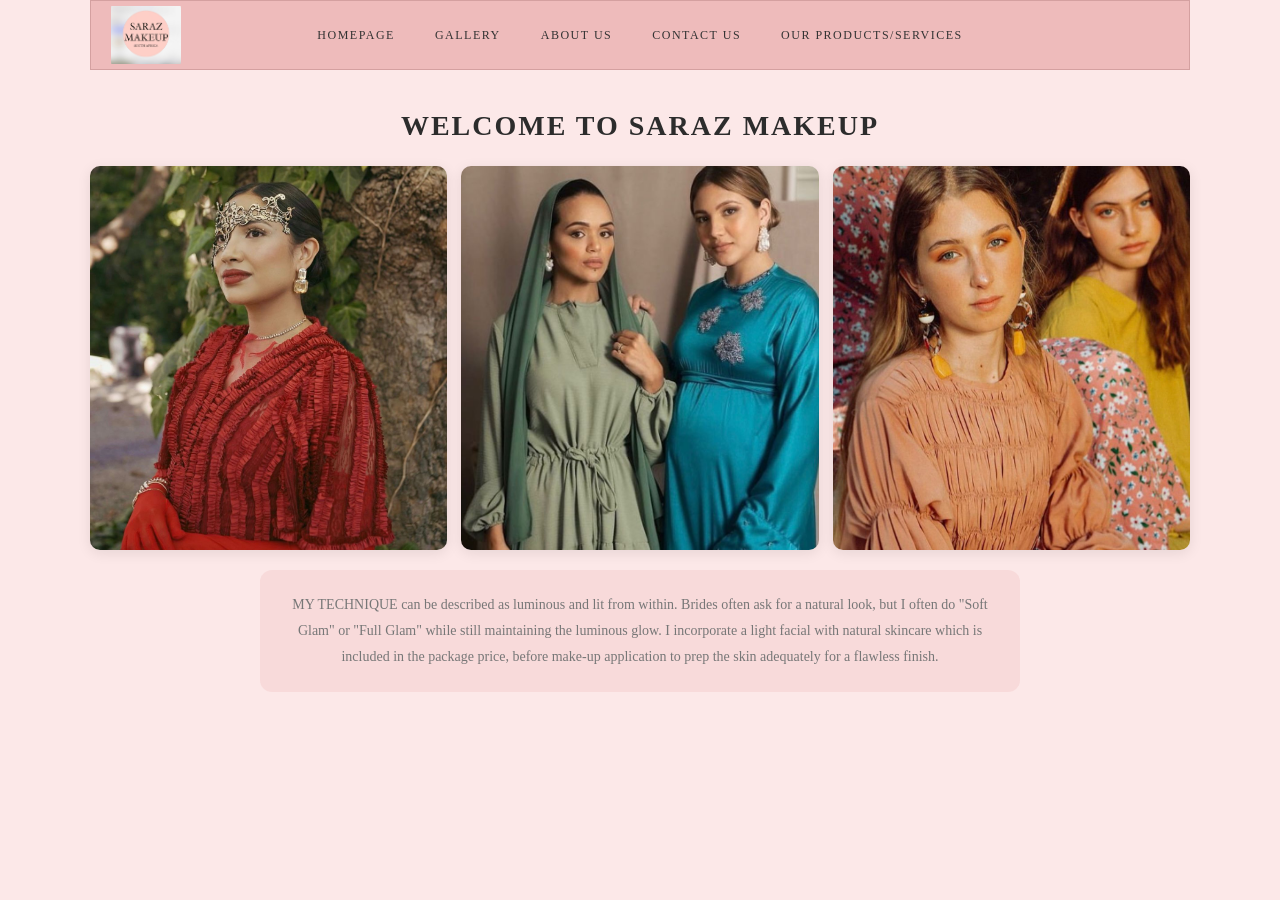
<file: IWED 1/index.html>
<!DOCTYPE html>
<html lang="en"> 
    <head>
        <meta charset="utf-8">
        <meta name="viewport" content="width=device-width, initial-scale=1.0">

        <!-- SEO #1: Unique descriptive title -->
        <title>Saraz Makeup Artist – Professional Makeup in Cape Town</title>

        <!-- SEO #2: Description shown in Google results -->
        <meta name="description" content="Saraz Makeup is a professional makeup artist based in Cape Town, South Africa. Specialising in bridal, soft glam and full glam looks with a luminous, lit-from-within technique.">

        <!-- SEO #3: Keywords -->
        <meta name="keywords" content="makeup artist Cape Town, bridal makeup South Africa, soft glam makeup Cape Town, full glam makeup Cape Town, professional makeup artist SA, Saraz makeup">

        <!-- SEO #4: Author -->
        <meta name="author" content="Saraz Makeup">

        <!-- SEO #5: Tell Google to index this page -->
        <meta name="robots" content="index, follow">

        <!-- SEO #6: Open Graph — how page looks when shared on WhatsApp/Facebook -->
        <meta property="og:title" content="Saraz Makeup Artist – Cape Town">
        <meta property="og:description" content="Professional makeup artist in Cape Town specialising in bridal, soft glam and full glam. Book your appointment today.">
        <meta property="og:type" content="website">
        <meta property="og:image" content="images/homepage.jpeg">
        <meta property="og:locale" content="en_ZA">

        <!-- SEO #7: Canonical URL -->
        <link rel="canonical" href="index.html">

        <link rel="stylesheet" href="css/style.css">

        <!-- SEO #8: Schema.org — lets Google show your business details in search -->
        <script type="application/ld+json">
        {
            "@context": "https://schema.org",
            "@type": "BeautySalon",
            "name": "Saraz Makeup",
            "description": "Professional makeup artist based in Cape Town, South Africa. Specialising in bridal, soft glam and full glam makeup.",
            "telephone": "+27720197504",
            "email": "sarazmakeup.za@gmail.com",
            "address": {
                "@type": "PostalAddress",
                "addressLocality": "Cape Town",
                "addressCountry": "ZA"
            }
        }
        </script>
    </head> 

    <body>
        <nav>
            <img src="images/logo.jpeg" class="nav-logo" alt="Saraz Makeup Artist logo">
            <a href="index.html"> homePage </a>   
            <a href="gallery.html"> gallery </a>
            <a href="about.html"> about us </a>
            <a href="contact.html"> contact us </a>
            <a href="product_services.html"> our products/services </a>
        </nav>    

        <figure class="logo-container">
            <img src="images/logo.jpeg" width="100" height="100" alt="Saraz Makeup Artist logo">
            <h2>makeup artist</h2>
        </figure>

        <h1>WELCOME TO SARAZ MAKEUP</h1>

        <div class="image-row">
            <img src="images/homepage.jpeg" width="400" height="400" alt="Professional makeup look by Saraz Makeup Cape Town">
            <img src="images/homepage 1.jpeg" width="400" height="400" alt="Bridal makeup look by Saraz Makeup Cape Town">
            <img src="images/homepage 2.jpeg" width="400" height="400" alt="Glam makeup look by Saraz Makeup Cape Town">
        </div>

        <p1>MY TECHNIQUE can be described as luminous and lit from within. Brides often ask for a natural look, but I often do "Soft Glam" or "Full Glam" while still maintaining the luminous glow. I incorporate a light facial with natural skincare which is included in the package price, before make-up application to prep the skin adequately for a flawless finish.</p1>

    </body>
</html>
</file>
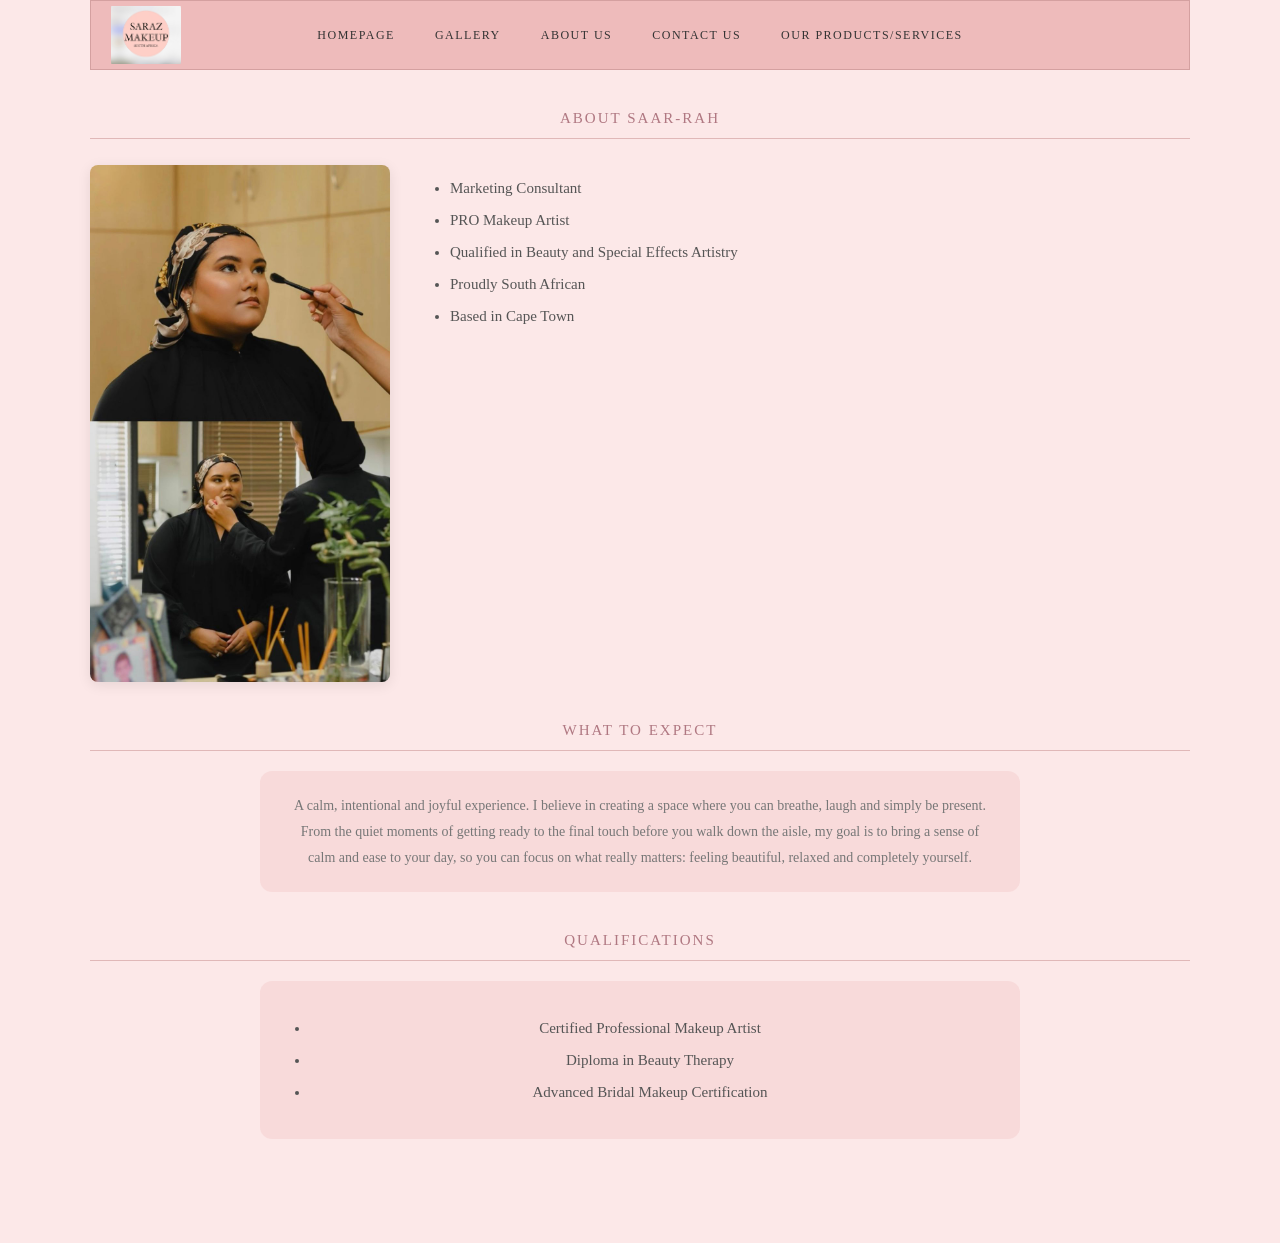
<file: IWED 1/about.html>
<!DOCTYPE html>
<html lang="en">
    <head>
        <meta charset="utf-8">
        <meta name="viewport" content="width=device-width, initial-scale=1.0">

        <!-- SEO: Unique title -->
        <title>About Us | Saraz Makeup Artist – Cape Town</title>

        <!-- SEO: Description shown in Google results -->
        <meta name="description" content="Learn about Saraz Makeup — a passionate professional makeup artist in Cape Town, SA. Qualified in Beauty and Special Effects Artistry. Committed to making every client feel beautiful.">

        <!-- SEO: Keywords -->
        <meta name="keywords" content="about Saraz makeup, Cape Town makeup artist, professional beauty artist South Africa, bridal makeup Cape Town, special effects makeup artist">

        <!-- SEO: Author -->
        <meta name="author" content="Saraz Makeup">

        <!-- SEO: Allow Google to index this page -->
        <meta name="robots" content="index, follow">

        <!-- SEO: Open Graph — how page looks when shared on WhatsApp/Facebook -->
        <meta property="og:title" content="About Saraz Makeup Artist – Cape Town">
        <meta property="og:description" content="Meet Saar-rah — a PRO Makeup Artist and Marketing Consultant based in Cape Town, South Africa.">
        <meta property="og:type" content="website">
        <meta property="og:image" content="images/homepage 3.jpeg">
        <meta property="og:locale" content="en_ZA">

        <!-- SEO: Canonical URL -->
        <link rel="canonical" href="about.html">

        <link rel="stylesheet" href="css/style.css">

        <!-- SEO: Schema.org structured data -->
        <script type="application/ld+json">
        {
            "@context": "https://schema.org",
            "@type": "BeautySalon",
            "name": "Saraz Makeup",
            "description": "Professional makeup artist and beauty therapist based in Cape Town, South Africa.",
            "telephone": "+27720197504",
            "email": "sarazmakeup.za@gmail.com",
            "address": {
                "@type": "PostalAddress",
                "addressLocality": "Cape Town",
                "addressCountry": "ZA"
            }
        }
        </script>
    </head>

    <body>
        <nav>
            <img src="images/logo.jpeg" class="nav-logo" alt="Saraz Makeup Artist logo">
            <a href="index.html"> homePage </a>   
            <a href="gallery.html"> gallery </a>
            <a href="about.html"> about us </a>
            <a href="contact.html"> contact us </a>
            <a href="product_services.html"> our products/services </a>
        </nav>

        <div class="logo-container">
            <img src="images/logo.jpeg" width="100" height="100" alt="Saraz Makeup logo">
        </div>

        <h2>About Saar-rah</h2>
        <div class="about-flex">
            <img src="images/homepage 3.jpeg" width="400" height="400" alt="Saar-rah, professional makeup artist based in Cape Town">
            <div class="about-text">
                <ul> 
                    <li>Marketing Consultant</li>
                    <li>PRO Makeup Artist</li>
                    <li>Qualified in Beauty and Special Effects Artistry</li>
                    <li>Proudly South African</li>
                    <li>Based in Cape Town</li>
                </ul>
            </div>
        </div>

        <h2>What to expect</h2>
        <p1>A calm, intentional and joyful experience. I believe in creating a space where you can breathe, laugh and simply be present. From the quiet moments of getting ready to the final touch before you walk down the aisle, my goal is to bring a sense of calm and ease to your day, so you can focus on what really matters: feeling beautiful, relaxed and completely yourself.</p1>

        <h2>Qualifications</h2>
        <p1>
            <ul>
                <li>Certified Professional Makeup Artist</li>
                <li>Diploma in Beauty Therapy</li>
                <li>Advanced Bridal Makeup Certification</li>
            </ul>
        </p1>

    </body>
</html>
</file>
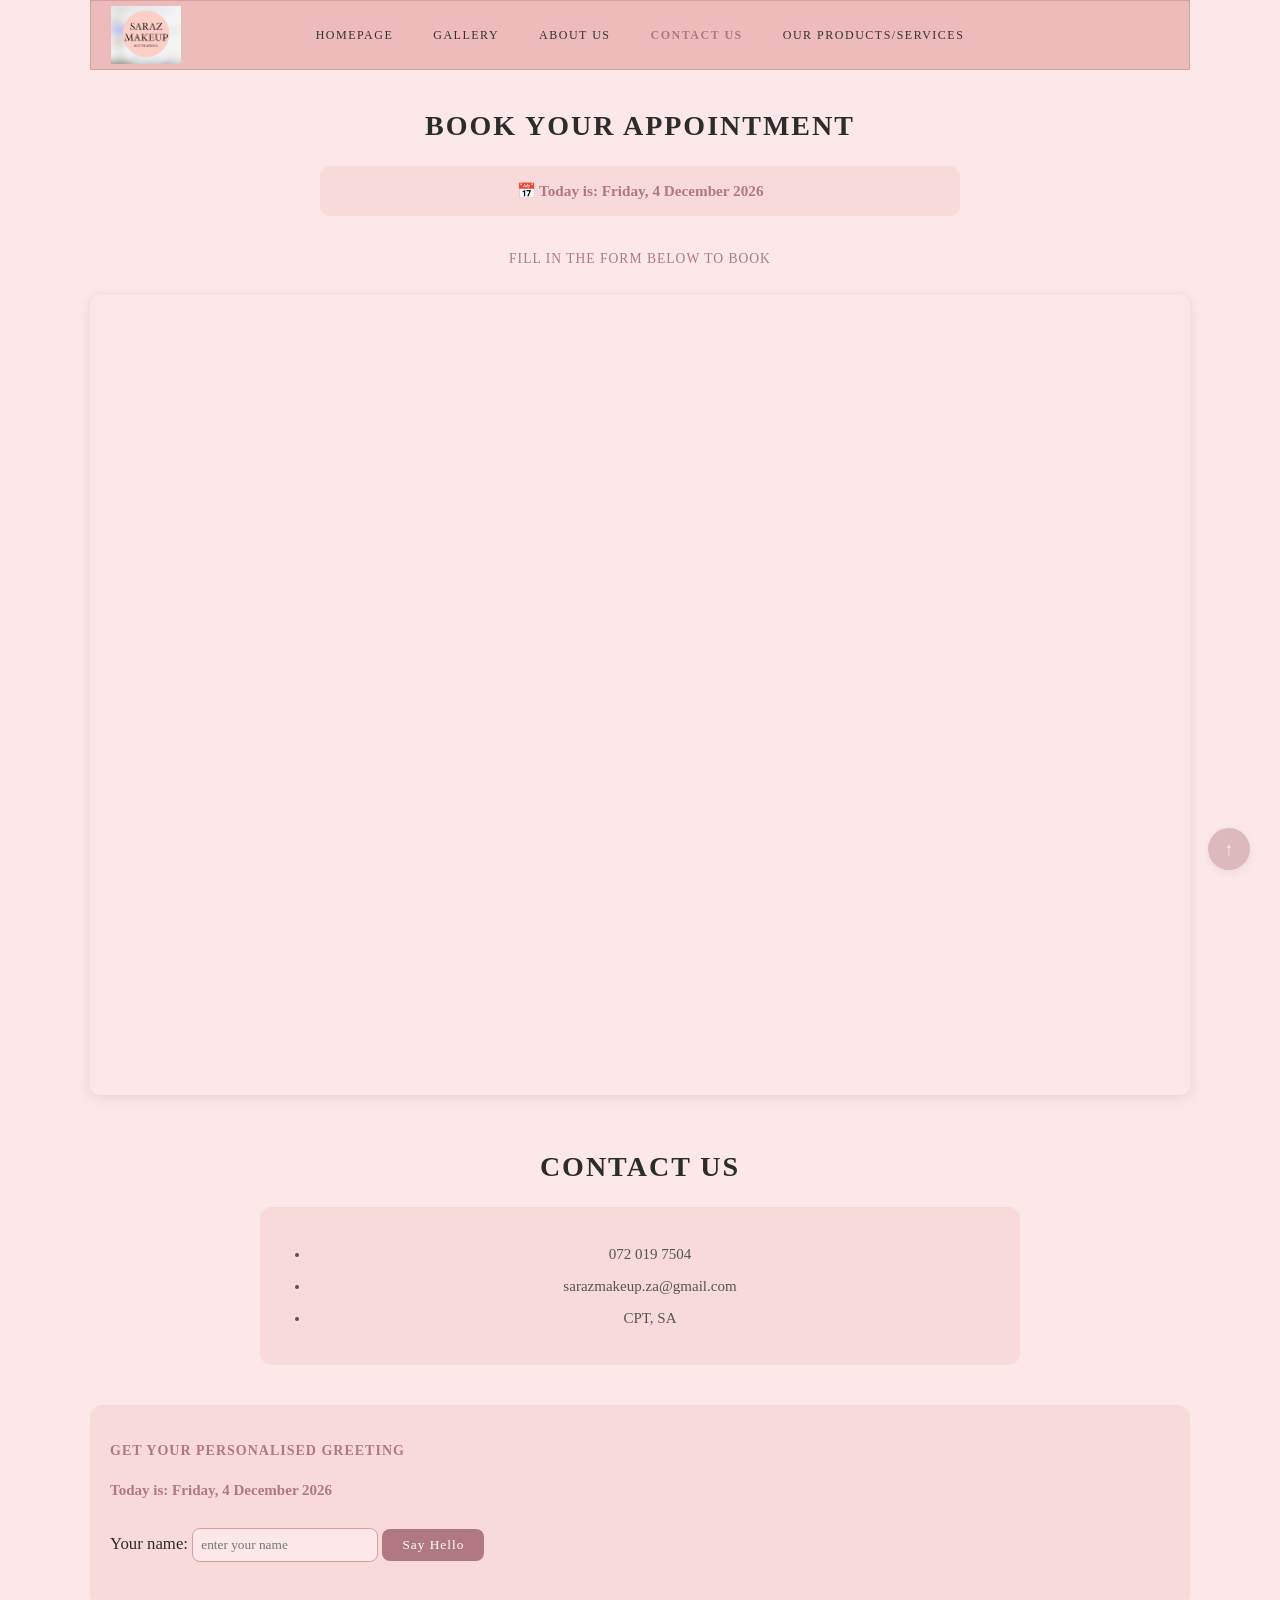
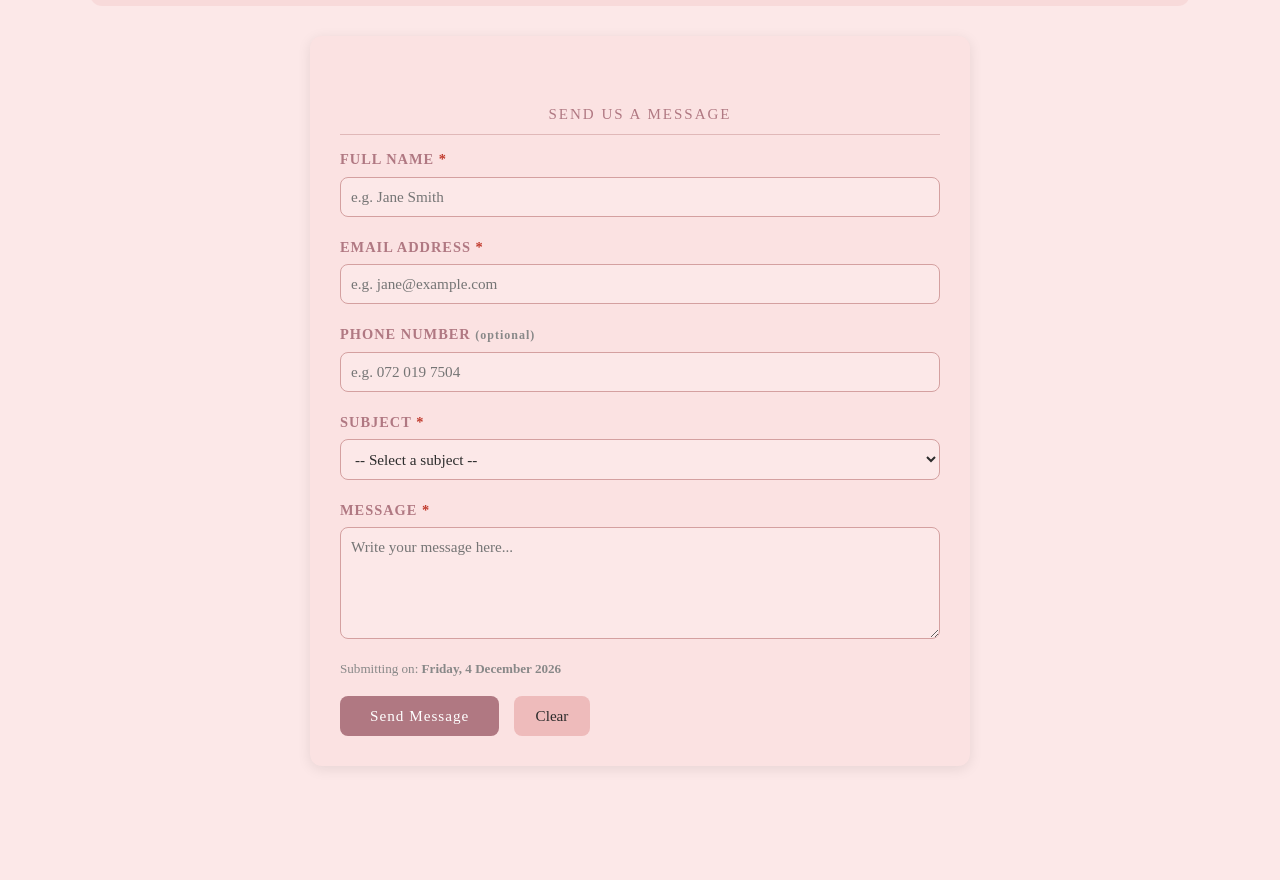
<file: IWED 1/contact.html>
<!DOCTYPE html>
<html lang="en"> 
    <head>
        <meta charset="utf-8">
        <meta name="viewport" content="width=device-width, initial-scale=1.0">

        <title>Contact Us | Saraz Makeup Artist – Cape Town</title>
        <meta name="description" content="Contact Saraz Makeup Artist in Cape Town. Book your makeup appointment, send us a message, or call 072 019 7504. We'd love to hear from you.">
        <meta name="keywords" content="makeup artist Cape Town, book makeup appointment, contact Saraz makeup, beauty artist CPT, professional makeup South Africa">
        <meta name="author" content="Saraz Makeup">
        <meta name="robots" content="index, follow">
        <meta property="og:title" content="Contact Saraz Makeup Artist – Cape Town">
        <meta property="og:description" content="Book your makeup appointment or send us a message. Professional makeup artist based in Cape Town, SA.">
        <meta property="og:type" content="website">
        <meta property="og:image" content="images/logo.jpeg">
        <meta property="og:locale" content="en_ZA">
        <link rel="canonical" href="contact.html">
        <link rel="stylesheet" href="css/style.css">

        <script type="application/ld+json">
        {
            "@context": "https://schema.org",
            "@type": "BeautySalon",
            "name": "Saraz Makeup",
            "description": "Professional makeup artist based in Cape Town, South Africa.",
            "telephone": "+27720197504",
            "email": "sarazmakeup.za@gmail.com",
            "address": {
                "@type": "PostalAddress",
                "addressLocality": "Cape Town",
                "addressCountry": "ZA"
            },
            "url": "contact.html"
        }
        </script>

        <style>
            /* ── EXISTING STYLES ── */
            .date-banner {
                text-align: center;
                background: rgba(238, 187, 187, 0.3);
                border-radius: 10px;
                padding: 12px 20px;
                margin: 16px auto;
                max-width: 600px;
                font-family: Georgia, 'Times New Roman', serif;
                color: #b07882;
                font-size: 0.95rem;
                font-weight: bold;
            }

            .form-wrapper {
                display: flex;
                flex-direction: column;
                align-items: center;
                margin: 10px 0 30px;
            }

            .form-label {
                font-family: Georgia, 'Times New Roman', serif;
                color: #b07882;
                font-size: 0.85rem;
                letter-spacing: 1px;
                text-transform: uppercase;
                margin-bottom: 8px;
            }

            #back-to-top {
                display: none;
                position: fixed;
                bottom: 30px;
                right: 30px;
                background: #b07882;
                color: white;
                border: none;
                border-radius: 50%;
                width: 42px;
                height: 42px;
                font-size: 1.1rem;
                cursor: pointer;
                box-shadow: 0 3px 10px rgba(0,0,0,0.15);
                z-index: 999;
            }

            /* ── PART 1: VALIDATION FORM STYLES ── */
            .validation-form-section {
                max-width: 600px;
                margin: 30px auto;
                background: rgba(238, 187, 187, 0.15);
                padding: 30px;
                border-radius: 12px;
                box-shadow: 0 3px 14px rgba(0, 0, 0, 0.09);
            }

            .vf-group {
                margin-bottom: 15px;
                display: flex;
                flex-direction: column;
            }

            .vf-group label {
                font-weight: bold;
                color: #b07882;
                margin-bottom: 5px;
                font-size: 0.9rem;
                font-family: Georgia, 'Times New Roman', serif;
                letter-spacing: 1px;
                text-transform: uppercase;
            }

            .vf-group input,
            .vf-group select,
            .vf-group textarea {
                padding: 10px;
                border: 1px solid #d4a0a0;
                border-radius: 8px;
                font-size: 0.95rem;
                background: #fce8e8;
                font-family: Georgia, 'Times New Roman', serif;
                color: #2c2c2c;
            }

            .vf-group input:focus,
            .vf-group select:focus,
            .vf-group textarea:focus {
                outline: none;
                border-color: #b07882;
            }

            .vf-group input.vf-error,
            .vf-group select.vf-error,
            .vf-group textarea.vf-error {
                border-color: #c0392b;
            }

            .vf-error-msg {
                color: #c0392b;
                font-size: 0.8rem;
                margin-top: 3px;
                font-family: Georgia, 'Times New Roman', serif;
            }

            .vf-submit-note {
                font-size: 0.82rem;
                color: #888888;
                margin-bottom: 14px;
                font-family: Georgia, 'Times New Roman', serif;
            }

            .vf-btn-send {
                background: #b07882;
                color: white;
                border: none;
                padding: 11px 30px;
                border-radius: 8px;
                font-size: 0.95rem;
                font-family: Georgia, 'Times New Roman', serif;
                letter-spacing: 1px;
                cursor: pointer;
                transition: background 0.2s ease;
                margin-right: 10px;
            }

            .vf-btn-send:hover {
                background: #9a6570;
            }

            .vf-btn-clear {
                background: #eebbbb;
                color: #2c2c2c;
                border: none;
                padding: 11px 22px;
                border-radius: 8px;
                font-size: 0.95rem;
                font-family: Georgia, 'Times New Roman', serif;
                cursor: pointer;
            }

            .vf-btn-clear:hover {
                background: #d4a0a0;
            }

            .vf-success {
                display: none;
                background: rgba(238, 187, 187, 0.3);
                border: 1px solid #b07882;
                border-radius: 12px;
                padding: 24px;
                text-align: center;
                color: #2c2c2c;
                font-family: Georgia, 'Times New Roman', serif;
                margin-top: 16px;
            }
        </style>

        <!-- jQuery CDN -->
        <script src="https://code.jquery.com/jquery-3.7.1.min.js"></script>

    </head>
    <body>

        <nav>
            <img src="images/logo.jpeg" class="nav-logo" alt="Saraz Makeup Artist logo">
            <a href="index.html"> homePage </a>   
            <a href="gallery.html"> gallery </a>
            <a href="about.html"> about us </a>
            <a href="contact.html"> contact us </a>
            <a href="product_services.html"> our products/services </a>
        </nav>    

        <div class="logo-container">
            <img src="images/logo.jpeg" width="100" height="100" alt="Saraz Makeup logo">
        </div>

        <h1>Book your appointment</h1>

        <!-- JAVASCRIPT: Automatic date shown above the Google Form -->
        <div class="date-banner" id="date-banner">
            📅 Today is: <span id="auto-date"></span>
        </div>

        <!-- JQUERY: Google Form fades in on page load -->
        <div class="form-wrapper" id="google-form-wrapper">
            <p class="form-label">Fill in the form below to book</p>
            <iframe
                src="https://docs.google.com/forms/d/e/1FAIpQLScoyqNbVuBMdCmilA8nef31_nIjT3V-8PIZzBqxdzlqdW793A/viewform?embedded=true" 
                width="600"
                height="800"
                title="Book an appointment with Saraz Makeup">
            </iframe>
        </div>

        <h1>CONTACT US</h1>
        <p1>
            <ul>
                <li>072 019 7504</li>
                <li>sarazmakeup.za@gmail.com</li>
                <li>CPT, SA</li>
            </ul>
        </p1>

        <!-- JAVASCRIPT: Personalised greeting section -->
        <div class="js-demo" style="margin-top: 40px; padding: 20px; background: rgba(238,187,187,0.3); border-radius: 12px;">
            <h3 style="color: #b07882; letter-spacing: 1px; text-transform: uppercase; font-size: 14px;">Get your personalised greeting</h3>

            <p id="today-date" style="font-weight: bold; color: #b07882; font-family: Georgia, serif;"></p>

            <label for="name" style="color: #2c2c2c; font-family: Georgia, serif;">Your name:</label>
            <input type="text" id="name" placeholder="enter your name" 
                style="padding: 8px; margin: 10px 0; border: 1px solid #d4a0a0; border-radius: 8px; background: #fce8e8; font-family: Georgia, serif;">
            <button id="btn" style="padding: 8px 20px; background: #b07882; color: white; border: none; border-radius: 8px; cursor: pointer; font-family: Georgia, serif; letter-spacing: 1px;">Say Hello</button>

            <p id="message" style="margin-top: 10px; font-family: Georgia, serif; color: #b07882;"></p>
        </div>

        <!-- PART 2: JAVASCRIPT VALIDATION FORM -->
        <div class="validation-form-section" id="vf-section">
            <h2>Send Us a Message</h2>

            <form id="vf-form" novalidate>

                <div class="vf-group">
                    <label for="vf-name">Full Name <span style="color:#c0392b">*</span></label>
                    <input type="text" id="vf-name" placeholder="e.g. Jane Smith">
                    <span class="vf-error-msg" id="vf-name-error"></span>
                </div>

                <div class="vf-group">
                    <label for="vf-email">Email Address <span style="color:#c0392b">*</span></label>
                    <input type="email" id="vf-email" placeholder="e.g. jane@example.com">
                    <span class="vf-error-msg" id="vf-email-error"></span>
                </div>

                <div class="vf-group">
                    <label for="vf-phone">Phone Number <small style="color:#888; text-transform:none;">(optional)</small></label>
                    <input type="tel" id="vf-phone" placeholder="e.g. 072 019 7504">
                    <span class="vf-error-msg" id="vf-phone-error"></span>
                </div>

                <div class="vf-group">
                    <label for="vf-subject">Subject <span style="color:#c0392b">*</span></label>
                    <select id="vf-subject">
                        <option value="">-- Select a subject --</option>
                        <option value="Booking">Booking Enquiry</option>
                        <option value="Pricing">Pricing</option>
                        <option value="General">General Enquiry</option>
                        <option value="Other">Other</option>
                    </select>
                    <span class="vf-error-msg" id="vf-subject-error"></span>
                </div>

                <div class="vf-group">
                    <label for="vf-message">Message <span style="color:#c0392b">*</span></label>
                    <textarea id="vf-message" rows="5" placeholder="Write your message here..."></textarea>
                    <span class="vf-error-msg" id="vf-message-error"></span>
                </div>

                <p class="vf-submit-note">Submitting on: <strong id="vf-date"></strong></p>

                <button type="submit" class="vf-btn-send">Send Message</button>
                <button type="button" class="vf-btn-clear" id="vf-clear">Clear</button>

            </form>

            <div class="vf-success" id="vf-success">
                <strong style="color:#b07882; font-size:1.1rem;">&#10003; Thank you!</strong><br><br>
                Your message has been received.<br>
                We'll get back to you at <strong id="vf-success-email"></strong>.
                <br><br>
                <button class="vf-btn-send" id="vf-another">Send Another Message</button>
            </div>
        </div>

        <!-- JQUERY: Back to top button -->
        <button id="back-to-top" title="Back to top">↑</button>

        <script>
            // ── 1. AUTOMATIC DATE ──────────────────────────────
            function updateDate() {
                var now = new Date();
                var options = { weekday: "long", year: "numeric", month: "long", day: "numeric" };
                var dateStr = now.toLocaleDateString("en-ZA", options);
                document.getElementById("auto-date").textContent = dateStr;
                document.getElementById("today-date").textContent = "Today is: " + dateStr;
            }
            updateDate();
            setInterval(updateDate, 1000);

            // ── 2. GREETING BUTTON ─────────────────────────────
            document.getElementById("btn").addEventListener("click", function() {
                var name = document.getElementById("name").value.trim();
                var msg = document.getElementById("message");
                var hour = new Date().getHours();
                var greeting = hour < 12 ? "Good morning" : hour < 18 ? "Good afternoon" : "Good evening";
                if (name === "") {
                    msg.textContent = "Please enter your name first!";
                    msg.style.color = "#c0392b";
                } else {
                    msg.textContent = greeting + ", " + name + "! 💄 Welcome to Saraz Makeup!";
                    msg.style.color = "#b07882";
                }
            });

            // ── PART 3: FORM VALIDATION ────────────────────────
            document.getElementById("vf-date").textContent = new Date().toLocaleDateString("en-ZA", {
                weekday: "long", year: "numeric", month: "long", day: "numeric"
            });

            document.getElementById("vf-form").addEventListener("submit", function(e) {
                e.preventDefault();
                var valid = true;

                // Clear previous errors
                document.querySelectorAll(".vf-error-msg").forEach(function(el) { el.textContent = ""; });
                document.querySelectorAll(".vf-group input, .vf-group select, .vf-group textarea").forEach(function(el) {
                    el.classList.remove("vf-error");
                });

                // Validate Full Name
                var name = document.getElementById("vf-name").value.trim();
                if (name === "") {
                    vfShowError("vf-name", "Full name is required."); valid = false;
                } else if (name.length < 2) {
                    vfShowError("vf-name", "Name must be at least 2 characters."); valid = false;
                }

                // Validate Email
                var email = document.getElementById("vf-email").value.trim();
                var emailPattern = /^[^\s@]+@[^\s@]+\.[^\s@]+$/;
                if (email === "") {
                    vfShowError("vf-email", "Email address is required."); valid = false;
                } else if (!emailPattern.test(email)) {
                    vfShowError("vf-email", "Please enter a valid email address."); valid = false;
                }

                // Validate Phone (optional)
                var phone = document.getElementById("vf-phone").value.trim();
                var phonePattern = /^[0-9+\-\s()]{7,15}$/;
                if (phone !== "" && !phonePattern.test(phone)) {
                    vfShowError("vf-phone", "Please enter a valid phone number."); valid = false;
                }

                // Validate Subject
                var subject = document.getElementById("vf-subject").value;
                if (subject === "") {
                    vfShowError("vf-subject", "Please select a subject."); valid = false;
                }

                // Validate Message
                var message = document.getElementById("vf-message").value.trim();
                if (message === "") {
                    vfShowError("vf-message", "Message is required."); valid = false;
                } else if (message.length < 10) {
                    vfShowError("vf-message", "Message must be at least 10 characters."); valid = false;
                }

                // If all valid — show success
                if (valid) {
                    document.getElementById("vf-success-email").textContent = email;
                    document.getElementById("vf-form").style.display = "none";
                    document.getElementById("vf-success").style.display = "block";
                }
            });

            // Clear button
            document.getElementById("vf-clear").addEventListener("click", function() {
                document.getElementById("vf-form").reset();
                document.querySelectorAll(".vf-error-msg").forEach(function(el) { el.textContent = ""; });
                document.querySelectorAll(".vf-group input, .vf-group select, .vf-group textarea").forEach(function(el) {
                    el.classList.remove("vf-error");
                });
            });

            // Send another message button
            document.getElementById("vf-another").addEventListener("click", function() {
                document.getElementById("vf-form").reset();
                document.getElementById("vf-form").style.display = "block";
                document.getElementById("vf-success").style.display = "none";
            });

            function vfShowError(fieldId, msg) {
                document.getElementById(fieldId).classList.add("vf-error");
                document.getElementById(fieldId + "-error").textContent = msg;
            }

            // ── JQUERY SNIPPETS ────────────────────────────────
            $(document).ready(function() {

                // jQuery #1: Google Form fades in on page load
                $("#google-form-wrapper").hide().fadeIn(1200);

                // jQuery #2: Date banner slides down on page load
                $("#date-banner").hide().slideDown(800);

                // jQuery #3: Back to top button appears on scroll
                $(window).on("scroll", function() {
                    if ($(this).scrollTop() > 300) {
                        $("#back-to-top").fadeIn(300);
                    } else {
                        $("#back-to-top").fadeOut(300);
                    }
                });

                // jQuery #4: Back to top smooth scroll
                $("#back-to-top").on("click", function() {
                    $("html, body").animate({ scrollTop: 0 }, 600);
                });

                // jQuery #5: Highlight current nav link
                $("nav a").each(function() {
                    if ($(this).attr("href") === "contact.html") {
                        $(this).css({ "color": "#b07882", "font-weight": "bold" });
                    }
                });

            }); // end $(document).ready
        </script>

    </body>
</html>
</file>
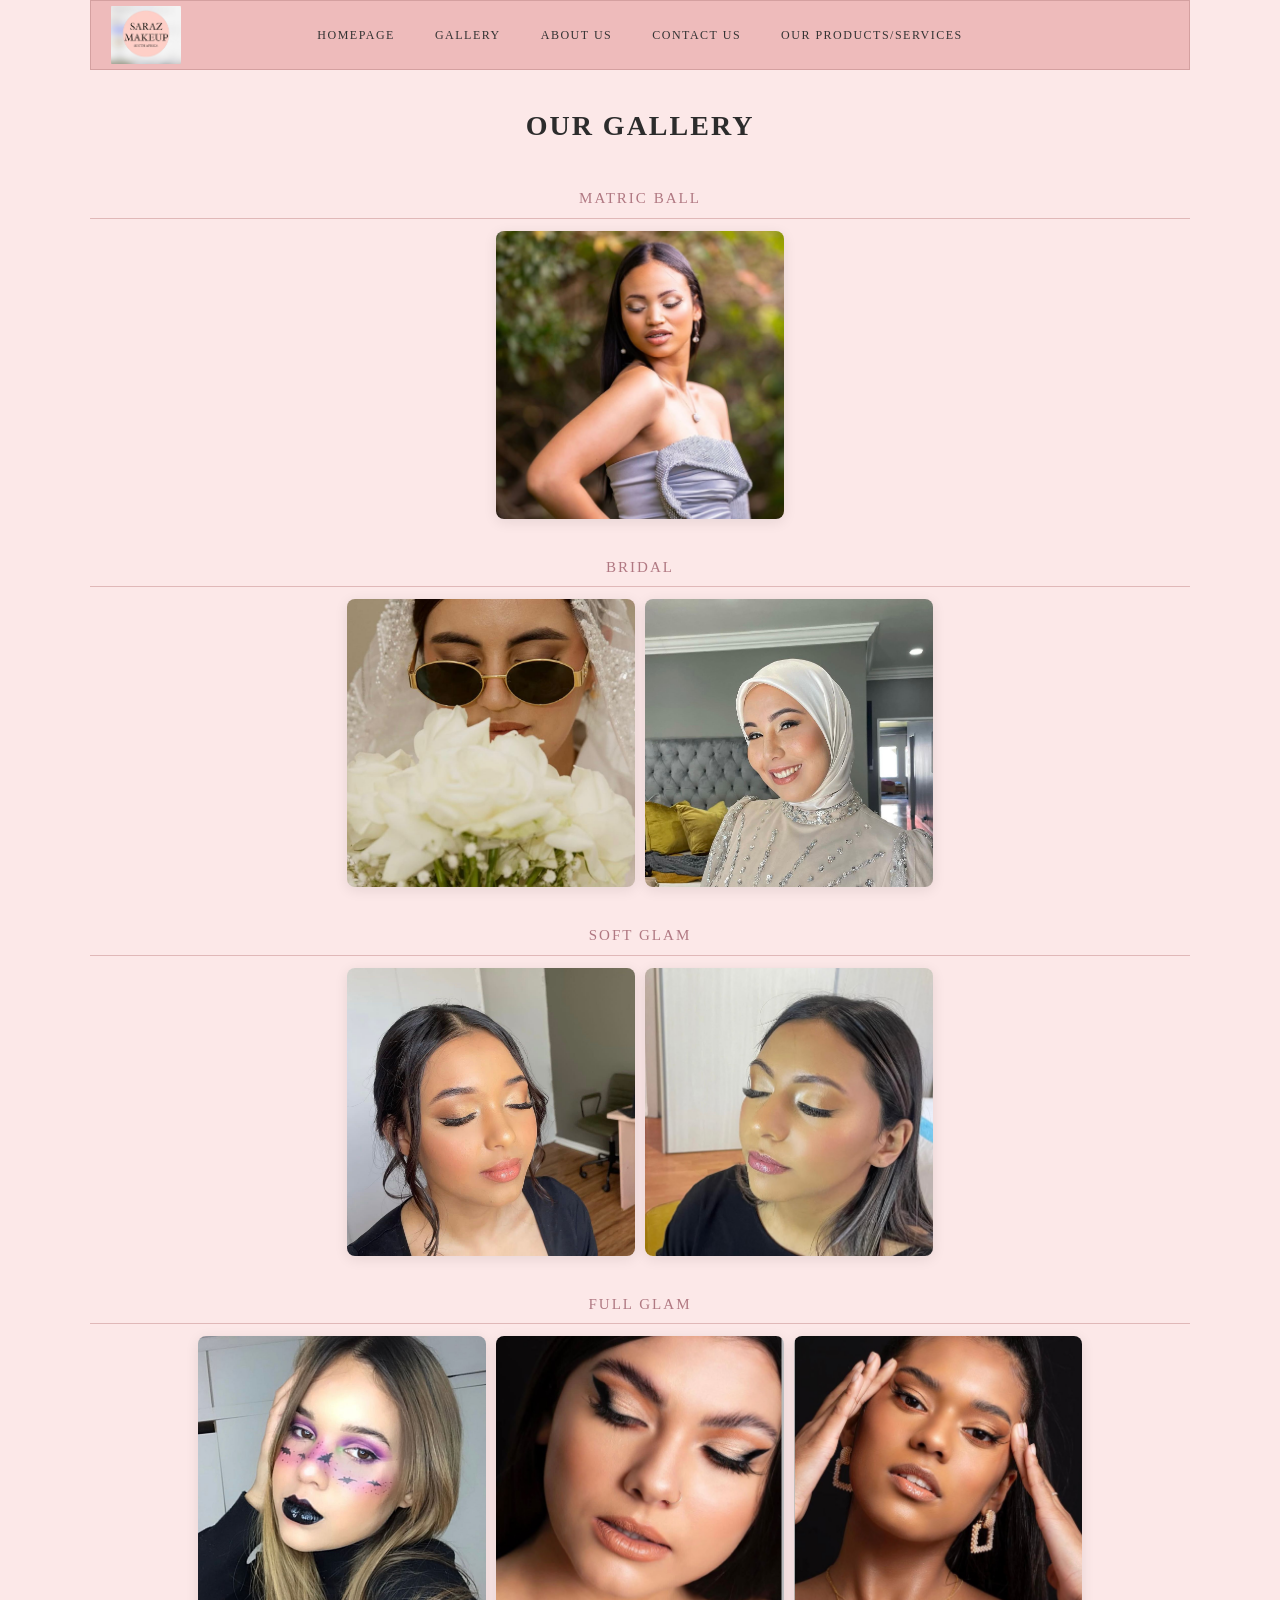
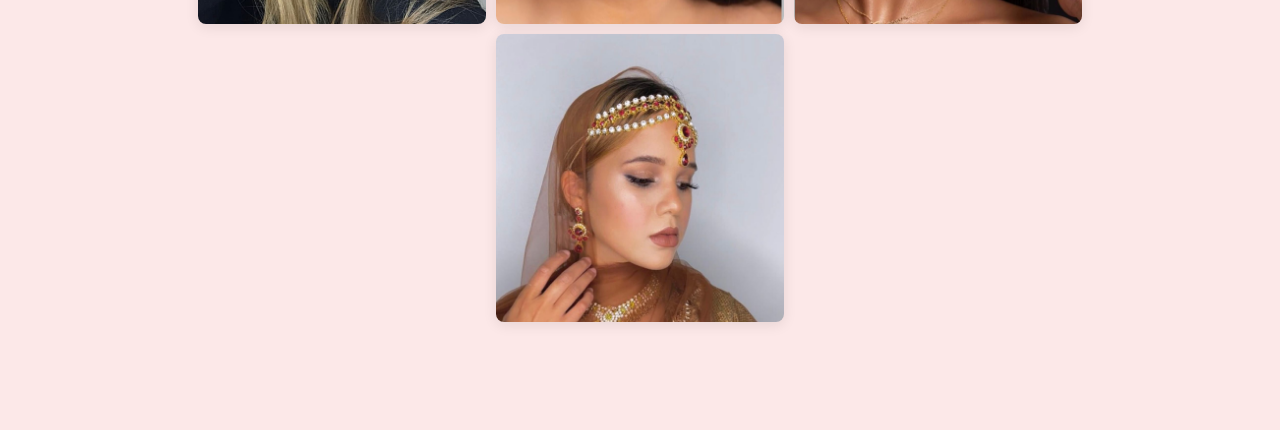
<file: IWED 1/gallery.html>
<!DOCTYPE html>
<html lang="en">
    <head>
        <meta charset="utf-8">
        <meta name="viewport" content="width=device-width, initial-scale=1.0">

        <!-- SEO #1: Unique descriptive title -->
        <title>Gallery | Saraz Makeup Artist – Cape Town Portfolio</title>

        <!-- SEO #2: Description shown in Google results -->
        <meta name="description" content="Browse the Saraz Makeup portfolio. See bridal, matric ball, soft glam and full glam makeup looks by a professional Cape Town makeup artist.">

        <!-- SEO #3: Keywords -->
        <meta name="keywords" content="makeup gallery Cape Town, bridal makeup photos, matric ball makeup, soft glam makeup, full glam makeup, makeup portfolio South Africa">

        <!-- SEO #4: Author -->
        <meta name="author" content="Saraz Makeup">

        <!-- SEO #5: Tell Google to index this page -->
        <meta name="robots" content="index, follow">

        <!-- SEO #6: Open Graph — how page looks when shared on WhatsApp/Facebook -->
        <meta property="og:title" content="Saraz Makeup Gallery – Cape Town">
        <meta property="og:description" content="See our makeup portfolio — bridal, matric ball, soft glam and full glam looks by a professional Cape Town makeup artist.">
        <meta property="og:type" content="website">
        <meta property="og:image" content="images/bridal.jpeg">
        <meta property="og:locale" content="en_ZA">

        <!-- SEO #7: Canonical URL -->
        <link rel="canonical" href="gallery.html">

        <link rel="stylesheet" href="css/style.css">
    </head>

    <body>
        <nav>
            <img src="images/logo.jpeg" class="nav-logo" alt="Saraz Makeup Artist logo">
            <a href="index.html"> homePage </a>   
            <a href="gallery.html"> gallery </a>
            <a href="about.html"> about us </a>
            <a href="contact.html"> contact us </a>
            <a href="product_services.html"> our products/services </a>
        </nav>    

        <div class="logo-container">
            <img src="images/logo.jpeg" width="100" height="100" alt="Saraz Makeup logo">
        </div>

        <h1>OUR GALLERY</h1>

        <h2>MATRIC BALL</h2>
        <div class="gallery-grid">
            <img src="images/matric ball.jpeg" width="300" height="300" alt="Matric ball makeup look by Saraz Makeup Cape Town">
        </div>

        <h2>BRIDAL</h2>
        <div class="gallery-grid">
            <img src="images/bridal.jpeg" height="300" width="300" alt="Bridal makeup look by Saraz Makeup Cape Town">
            <img src="images/bridal 1.jpeg" height="300" width="300" alt="Bridal makeup look 2 by Saraz Makeup Cape Town">
        </div>

        <h2>SOFT GLAM</h2>
        <div class="gallery-grid">
            <img src="images/soft glam.jpeg" height="300" width="300" alt="Soft glam makeup look by Saraz Makeup Cape Town">
            <img src="images/soft glam 1.jpeg" height="300" width="300" alt="Soft glam makeup look 2 by Saraz Makeup Cape Town">
        </div>

        <h2>FULL GLAM</h2>
        <div class="gallery-grid">
            <img src="images/full glam.jpeg" height="300" width="300" alt="Full glam makeup look by Saraz Makeup Cape Town">
            <img src="images/full glam 1.jpeg" height="300" width="300" alt="Full glam makeup look 2 by Saraz Makeup Cape Town">
            <img src="images/full glam 2.jpeg" height="300" width="300" alt="Full glam makeup look 3 by Saraz Makeup Cape Town">
            <img src="images/full glam 3.jpeg" height="300" width="300" alt="Full glam makeup look 4 by Saraz Makeup Cape Town">
        </div>

    </body>
</html>
</file>
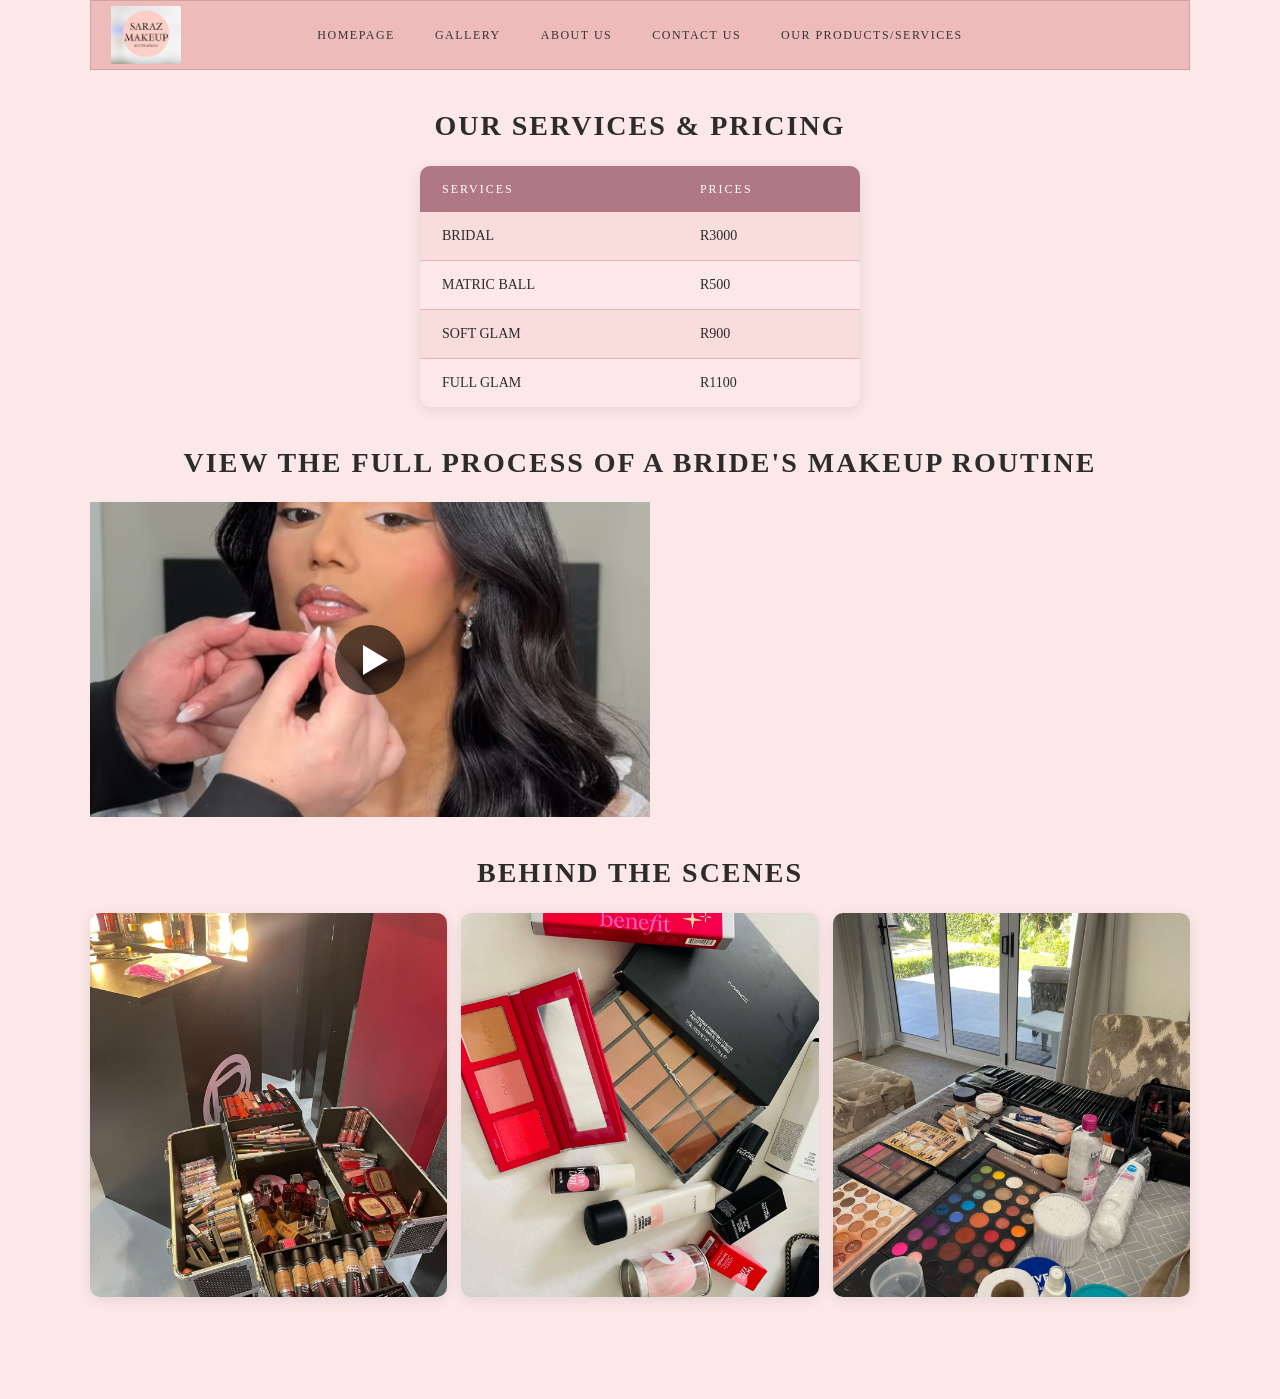
<file: IWED 1/product_services.html>
<!DOCTYPE html>
<html lang="en">
    <head>
        <meta charset="utf-8">
        <meta name="viewport" content="width=device-width, initial-scale=1.0">

        <!-- SEO #1: Unique descriptive title -->
        <title>Products &amp; Services | Saraz Makeup Artist – Cape Town</title>

        <!-- SEO #2: Description shown in Google results -->
        <meta name="description" content="View Saraz Makeup's services and pricing — bridal R3000, matric ball R500, soft glam R900, full glam R1100. Professional makeup artist based in Cape Town, SA.">

        <!-- SEO #3: Keywords -->
        <meta name="keywords" content="makeup services Cape Town, makeup pricing South Africa, bridal makeup R3000, matric ball makeup Cape Town, soft glam pricing, full glam makeup SA">

        <!-- SEO #4: Author -->
        <meta name="author" content="Saraz Makeup">

        <!-- SEO #5: Tell Google to index this page -->
        <meta name="robots" content="index, follow">

        <!-- SEO #6: Open Graph — how page looks when shared on WhatsApp/Facebook -->
        <meta property="og:title" content="Products &amp; Services – Saraz Makeup Cape Town">
        <meta property="og:description" content="View our makeup services and pricing. Bridal, matric ball, soft glam and full glam available in Cape Town.">
        <meta property="og:type" content="website">
        <meta property="og:image" content="images/logo.jpeg">
        <meta property="og:locale" content="en_ZA">

        <!-- SEO #7: Canonical URL -->
        <link rel="canonical" href="product_services.html">

        <link rel="stylesheet" href="css/style.css">

        <!-- SEO #8: Schema.org — pricing info for Google -->
        <script type="application/ld+json">
        {
            "@context": "https://schema.org",
            "@type": "BeautySalon",
            "name": "Saraz Makeup",
            "description": "Professional makeup artist in Cape Town offering bridal, matric ball, soft glam and full glam services.",
            "telephone": "+27720197504",
            "email": "sarazmakeup.za@gmail.com",
            "address": {
                "@type": "PostalAddress",
                "addressLocality": "Cape Town",
                "addressCountry": "ZA"
            },
            "hasOfferCatalog": {
                "@type": "OfferCatalog",
                "name": "Makeup Services",
                "itemListElement": [
                    {"@type": "Offer", "name": "Bridal Makeup", "price": "3000", "priceCurrency": "ZAR"},
                    {"@type": "Offer", "name": "Matric Ball Makeup", "price": "500", "priceCurrency": "ZAR"},
                    {"@type": "Offer", "name": "Soft Glam Makeup", "price": "900", "priceCurrency": "ZAR"},
                    {"@type": "Offer", "name": "Full Glam Makeup", "price": "1100", "priceCurrency": "ZAR"}
                ]
            }
        }
        </script>
    </head>

    <body>
        <nav>
            <img src="images/logo.jpeg" class="nav-logo" alt="Saraz Makeup Artist logo">
            <a href="index.html"> homePage </a>   
            <a href="gallery.html"> gallery </a>
            <a href="about.html"> about us </a>
            <a href="contact.html"> contact us </a>
            <a href="product_services.html"> our products/services </a>
        </nav>

        <div class="logo-container">
            <img src="images/logo.jpeg" width="100" height="100" alt="Saraz Makeup logo">
        </div>

        <h1>OUR SERVICES &amp; PRICING</h1>
        <table>
            <tr>
                <th>SERVICES</th>
                <th>PRICES</th>
            </tr>
            <tr>
                <td>BRIDAL</td>
                <td>R3000</td>
            </tr>
            <tr>
                <td>MATRIC BALL</td>
                <td>R500</td>
            </tr>
            <tr>
                <td>SOFT GLAM</td>
                <td>R900</td>
            </tr>
            <tr>
                <td>FULL GLAM</td>
                <td>R1100</td>
            </tr>
        </table>

        <h1>View the full process of a bride's makeup routine</h1>
        <div class="video-wrapper">
            <a href="https://youtu.be/XjM3loTbwV4?si=tYbNpMUstcWQ7ssY" target="_blank" class="video-link">
                <img src="images/image.png" alt="Watch a full bridal makeup routine by Saraz Makeup Cape Town" class="video-thumbnail">
                <div class="play-button"></div>
            </a>
        </div>

        <h1>BEHIND THE SCENES</h1>
        <div class="image-row">
            <img src="images/behind scenes.jpeg" width="400" height="400" alt="Behind the scenes at a Saraz Makeup bridal shoot">
            <img src="images/behind scenes 1.jpeg" width="400" height="400" alt="Behind the scenes at a Saraz Makeup session">
            <img src="images/behind scenes 2.jpeg" width="400" height="400" alt="Behind the scenes at a Saraz Makeup event">
        </div>

    </body>
</html>
</file>
<file: IWED 1/css/style.css>
:root {
    --pink:     #fce8e8;
    --nav-pink: #eebbbb;
    --rose:     #b07882;
    --dark:     #2c2c2c;
    --mid:      #888888;
    --shadow:   0 3px 14px rgba(0, 0, 0, 0.09);
    --font:     Georgia, 'Times New Roman', serif;
}

html {
    background-color: var(--pink);
    scroll-behavior: smooth;
    -webkit-font-smoothing: antialiased;
}

/* UPDATED #3: max-width in % + relative padding */
body {
    background-color: var(--pink);
    max-width: 90%;
    margin: 0 auto;
    padding: 0 5% 5em;
    font-family: var(--font);
    color: var(--dark);
    font-size: 1rem;
    line-height: 1.7;
}

/* ------------------------------------------------------------
   NAVIGATION BAR
   ------------------------------------------------------------ */
nav {
    display: flex;
    align-items: center;
    justify-content: center;
    flex-wrap: wrap;
    padding: 1.5rem 2rem;
    background-color: var(--nav-pink);
    border: 1.5px solid #d4a0a0;
    position: relative;
    gap: 0.5rem;
}

.nav-logo {
    position: absolute;
    left: 1.25rem;
    top: 50%;
    transform: translateY(-50%);
    width: 4.375rem;
    height: 4.375rem;
    object-fit: contain;
    border-radius: 8px;
}

nav a {
    text-decoration: none;
    color: #333333;
    text-transform: uppercase;
    font-size: 0.75rem;
    letter-spacing: 1.5px;
    margin: 0 1rem;
    font-family: var(--font);
    transition: color 0.2s ease;
}

nav a:hover {
    color: var(--rose);
}

/* ------------------------------------------------------------
   HIDE OLD LOGO CONTAINERS
   ------------------------------------------------------------ */
.logo-container {
    display: none;
}

/* ------------------------------------------------------------
   PAGE HEADINGS
   ------------------------------------------------------------ */
h1 {
    text-align: center;
    font-size: 1.75rem;
    letter-spacing: 2px;
    text-transform: uppercase;
    color: var(--dark);
    margin: 2rem 0 0.75rem;
    font-weight: bold;
}

.subtitle {
    text-align: center;
    font-size: 0.94rem;
    letter-spacing: 1px;
    color: var(--mid);
    margin: 0 0 1.375rem;
    font-weight: normal;
}

h2 {
    font-size: 0.94rem;
    letter-spacing: 2px;
    text-transform: uppercase;
    color: var(--rose);
    margin: 2.25rem 0 0.75rem;
    font-weight: normal;
    border-bottom: 1px solid #e0b8b8;
    padding-bottom: 0.375rem;
    text-align: center;
}

/* Section divider spacing */
h1 + p1,
h1 + p,
h1 + .image-row,
h1 + .gallery-grid,
h1 + table,
h1 + .video-wrapper {
    margin-top: 1rem;
}

/* ------------------------------------------------------------
   DESCRIPTION TEXT BOX
   ------------------------------------------------------------ */
p1 {
    display: block;
    background-color: rgba(238, 187, 187, 0.3);
    border-radius: 12px;
    padding: 1.375rem 1.875rem;
    max-width: 700px;
    margin: 1.25rem auto;
    font-size: 0.875rem;
    line-height: 1.85;
    color: #777777;
    text-align: center;
}

p {
    font-size: 0.94rem;
    line-height: 1.85;
    color: #555555;
    max-width: 750px;
    margin: 0.875rem 0;
}

ul {
    font-size: 0.94rem;
    line-height: 2;
    color: #555555;
    padding-left: 1.25rem;
    margin: 0.625rem 0;
}

li {
    margin-bottom: 0.125rem;
}

/* ------------------------------------------------------------
   IMAGE ROW
   ------------------------------------------------------------ */
.image-row {
    display: flex;
    gap: 0.875rem;
    margin: 1.125rem 0;
}

.image-row img {
    flex: 1 1 0;
    min-width: 0;
    height: 21.25rem;
    object-fit: cover;
    border-radius: 10px;
    box-shadow: var(--shadow);
    cursor: pointer;
    transition: transform 0.25s ease, box-shadow 0.25s ease;
}

.image-row img:hover {
    transform: scale(1.04);
    box-shadow: 0 10px 30px rgba(0, 0, 0, 0.22);
}

/* ------------------------------------------------------------
   GALLERY GRID
   ------------------------------------------------------------ */
.gallery-grid {
    display: flex;
    flex-wrap: wrap;
    justify-content: center;
    gap: 0.625rem;
    margin: 0.5rem 0 1.5rem;
}

.gallery-grid img {
    width: 16.25rem;
    height: 16.25rem;
    object-fit: cover;
    border-radius: 8px;
    box-shadow: var(--shadow);
    transition: transform 0.2s ease;
}

.gallery-grid img:hover {
    transform: scale(1.03);
}

/* ------------------------------------------------------------
   ABOUT PAGE FLEX
   ------------------------------------------------------------ */
.about-flex {
    display: flex;
    gap: 2.5rem;
    align-items: flex-start;
    flex-wrap: wrap;
    margin: 1.125rem 0;
}

.about-flex img {
    width: 18.75rem;
    height: auto;
    border-radius: 8px;
    box-shadow: var(--shadow);
    flex-shrink: 0;
    margin-top: 0.5rem;
}

.about-text {
    flex: 1;
    min-width: 12.5rem;
    padding-top: 0.375rem;
}

/* ------------------------------------------------------------
   PRICING TABLE
   ------------------------------------------------------------ */
table {
    border-collapse: collapse;
    width: 100%;
    max-width: 27.5rem;
    margin: 1.25rem auto;
    font-family: var(--font);
    box-shadow: var(--shadow);
    border-radius: 10px;
    overflow: hidden;
}

th {
    background-color: var(--rose);
    color: white;
    padding: 0.8125rem 1.375rem;
    text-align: left;
    letter-spacing: 2px;
    font-size: 0.75rem;
    text-transform: uppercase;
    font-weight: normal;
}

td {
    padding: 0.75rem 1.375rem;
    border-bottom: 1px solid #e0b8b8;
    font-size: 0.875rem;
    color: var(--dark);
}

tr:last-child td {
    border-bottom: none;
}

tr:nth-child(even) td {
    background-color: rgba(244, 204, 204, 0.45);
}

tr:hover td {
    background-color: rgba(176, 120, 130, 0.07);
}

/* ------------------------------------------------------------
   VIDEO + IFRAMES
   ------------------------------------------------------------ */
.video-wrapper {
    margin: 0.875rem 0 1.75rem;
    width: 100%;
    max-width: 35rem;
    aspect-ratio: 16 / 9;
    position: relative;
}

.video-link {
    display: block;
    width: 100%;
    height: 100%;
    position: relative;
}

.video-thumbnail {
    width: 100%;
    height: 100%;
    object-fit: cover;
    display: block;
}

.play-button {
    width: 4.375rem;
    height: 4.375rem;
    background-color: rgba(0, 0, 0, 0.6);
    border-radius: 50%;
    position: absolute;
    top: 50%;
    left: 50%;
    transform: translate(-50%, -50%);
}

.play-button:after {
    content: '';
    position: absolute;
    left: 28px;
    top: 20px;
    border-style: solid;
    border-width: 15px 0 15px 25px;
    border-color: transparent transparent transparent white;
}

iframe {
    display: block;
    border: none;
    border-radius: 10px;
    box-shadow: var(--shadow);
    margin: 1rem 0;
    width: 100%;
    max-width: 100%;
}

a {
    color: var(--rose);
}

a:hover {
    text-decoration: underline;
}

/* ============================================================
   MEDIA QUERIES — ADDED FOR REQUIREMENT #3
   ============================================================ */

/* ── TABLET: screens up to 900px ── */
@media (max-width: 900px) {

    body {
        padding: 0 4% 4em;
    }

    nav {
        padding: 1rem;
        justify-content: center;
    }

    .nav-logo {
        display: none;
    }

    nav a {
        margin: 0 0.6rem;
        font-size: 0.7rem;
    }

    h1 {
        font-size: 1.4rem;
    }

    .image-row {
        flex-wrap: wrap;
    }

    .image-row img {
        flex: 1 1 45%;
        height: 14rem;
    }

    .about-flex {
        flex-direction: column;
    }

    .about-flex img {
        width: 100%;
        max-width: 22rem;
    }

    .gallery-grid img {
        width: 45%;
        height: 12rem;
    }
}

/* ── MOBILE: screens up to 600px ── */
@media (max-width: 600px) {

    body {
        padding: 0 3% 3em;
        font-size: 0.9rem;
    }

    nav {
        flex-direction: column;
        padding: 0.75rem 1rem;
        gap: 0.4rem;
    }

    .nav-logo {
        display: none;
    }

    nav a {
        margin: 0;
        font-size: 0.68rem;
        letter-spacing: 1px;
    }

    h1 {
        font-size: 1.2rem;
        letter-spacing: 1px;
    }

    h2 {
        font-size: 0.82rem;
    }

    p1 {
        padding: 1rem;
        font-size: 0.82rem;
    }

    .image-row {
        flex-direction: column;
    }

    .image-row img {
        width: 100%;
        height: 12rem;
    }

    .gallery-grid img {
        width: 90%;
        height: 11rem;
    }

    .about-flex {
        flex-direction: column;
    }

    .about-flex img {
        width: 100%;
    }

    table {
        display: block;
        overflow-x: auto;
        -webkit-overflow-scrolling: touch;
    }

    iframe {
        width: 100%;
        height: 30rem;
    }

    table {
        max-width: 100%;
    }
}

/* ── LARGE SCREENS: 1200px+ ── */
@media (min-width: 1200px) {

    body {
        max-width: 1100px;
        font-size: 1.05rem;
    }

    .image-row img {
        height: 24rem;
    }

    .gallery-grid img {
        width: 18rem;
        height: 18rem;
    }

}
</file>
